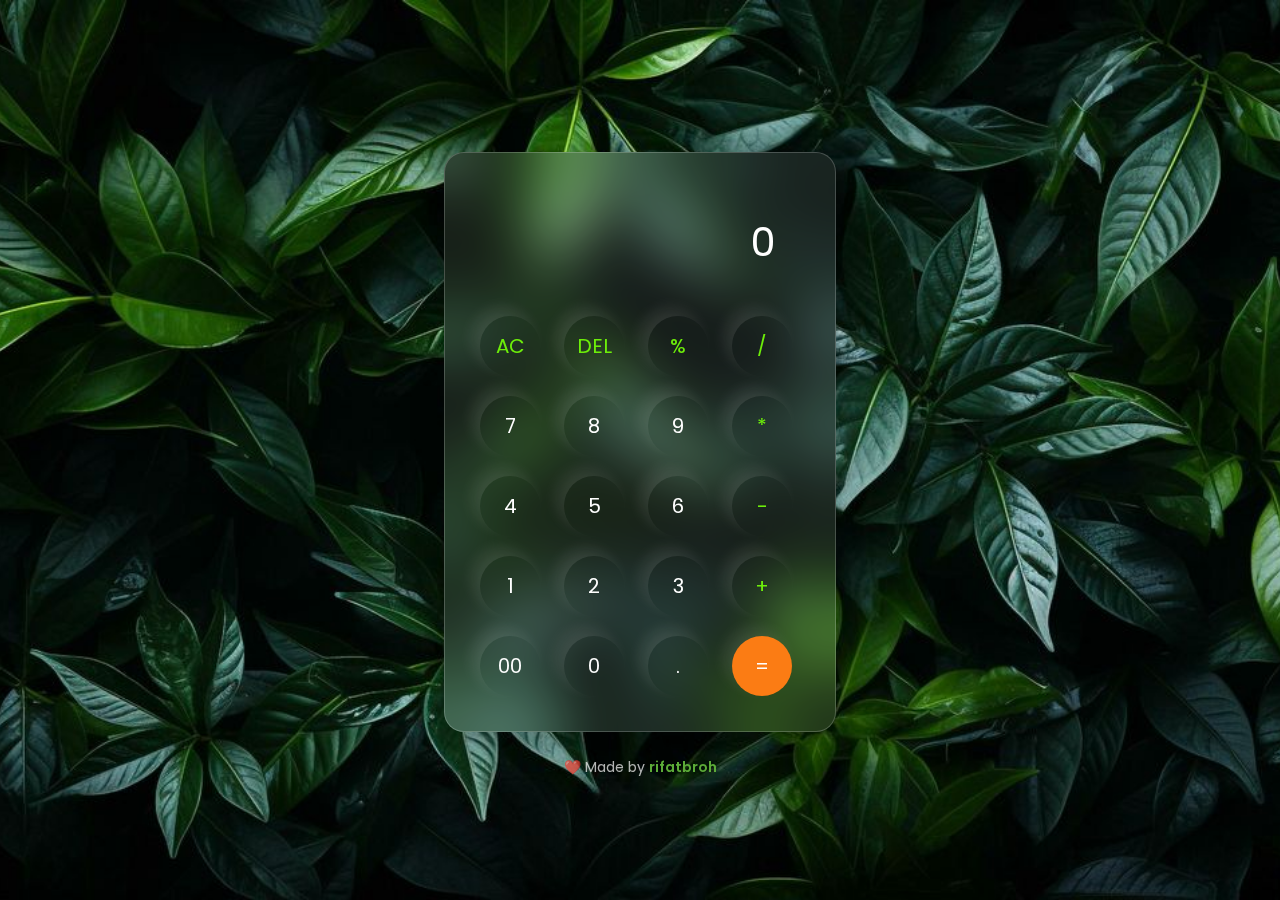
<file: Calculator/index.html>
<!DOCTYPE html>
<html lang="en">
  <head>
    <meta charset="UTF-8" />
    <meta name="viewport" content="width=device-width, initial-scale=1.0" />
    <link rel="stylesheet" href="style.css">
    <title>Magic Calculator</title>
  </head>
  <body>
    <div class="container">
        <div class="calculator">
            <input type="text" id="inputBox" placeholder="0" />
            <div>
                <button class="button operator">AC</button>
                <button class="button operator">DEL</button>
                <button class="button operator">%</button>
                <button class="button operator">/</button>
            </div>
            <div>
                <button class="button">7</button>
                <button class="button">8</button>
                <button class="button">9</button>
                <button class="button operator">*</button>
            </div>
            <div>
                <button class="button">4</button>
                <button class="button">5</button>
                <button class="button">6</button>
                <button class="button operator">-</button>
            </div>
            <div>
                <button class="button">1</button>
                <button class="button">2</button>
                <button class="button">3</button>
                <button class="button operator">+</button>
            </div>
            <div>
                <button class="button">00</button>
                <button class="button">0</button>
                <button class="button">.</button>
                <button class="button equalBtn">=</button>
            </div>
        </div>
        <div class="info">
            <p> ❤️ Made by <a href="https://github.com/rifatbroh" target="_blank" rel="noopener noreferrer" >rifatbroh</a> </p>
        </div>
    </div>
    <script src="app.js"></script>
  </body>
</html>
</file>
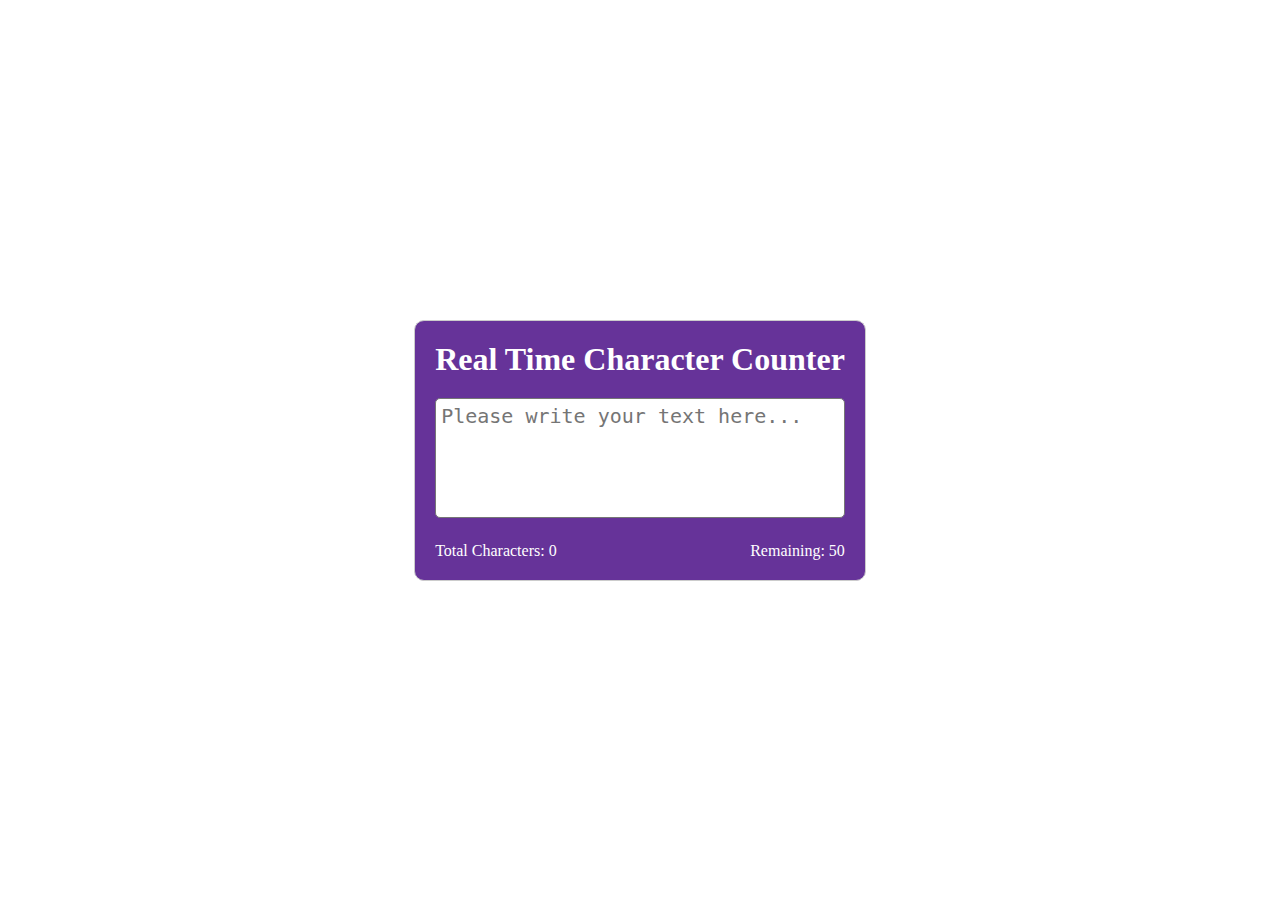
<file: Character Counter/index.html>
<!DOCTYPE html>
<html lang="en">
<head>
    <meta charset="UTF-8">
    <meta name="viewport" content="width=device-width, initial-scale=1.0">
    <link rel="stylesheet" href="style.css">
    <title>Real Time Character Counter</title>
</head>
    <body>
        <div class="container">
            <div class="text">
                <h1>Real Time Character Counter</h1>
                <textarea 
                    id="textarea"
                    class="textarea"
                    placeholder="Please write your text here..."
                    maxlength="50"
                ></textarea>
            </div>

            <div class="cnt">
                <p>Total Characters: <span class="total-counter" id="total-counter"></span> </p>
                <p>Remaining: <span class="remain-counter" id="remain-counter"></span> </p>
            </div>
        </div>

        <script src="app.js"></script>
    </body>
</html>
</file>
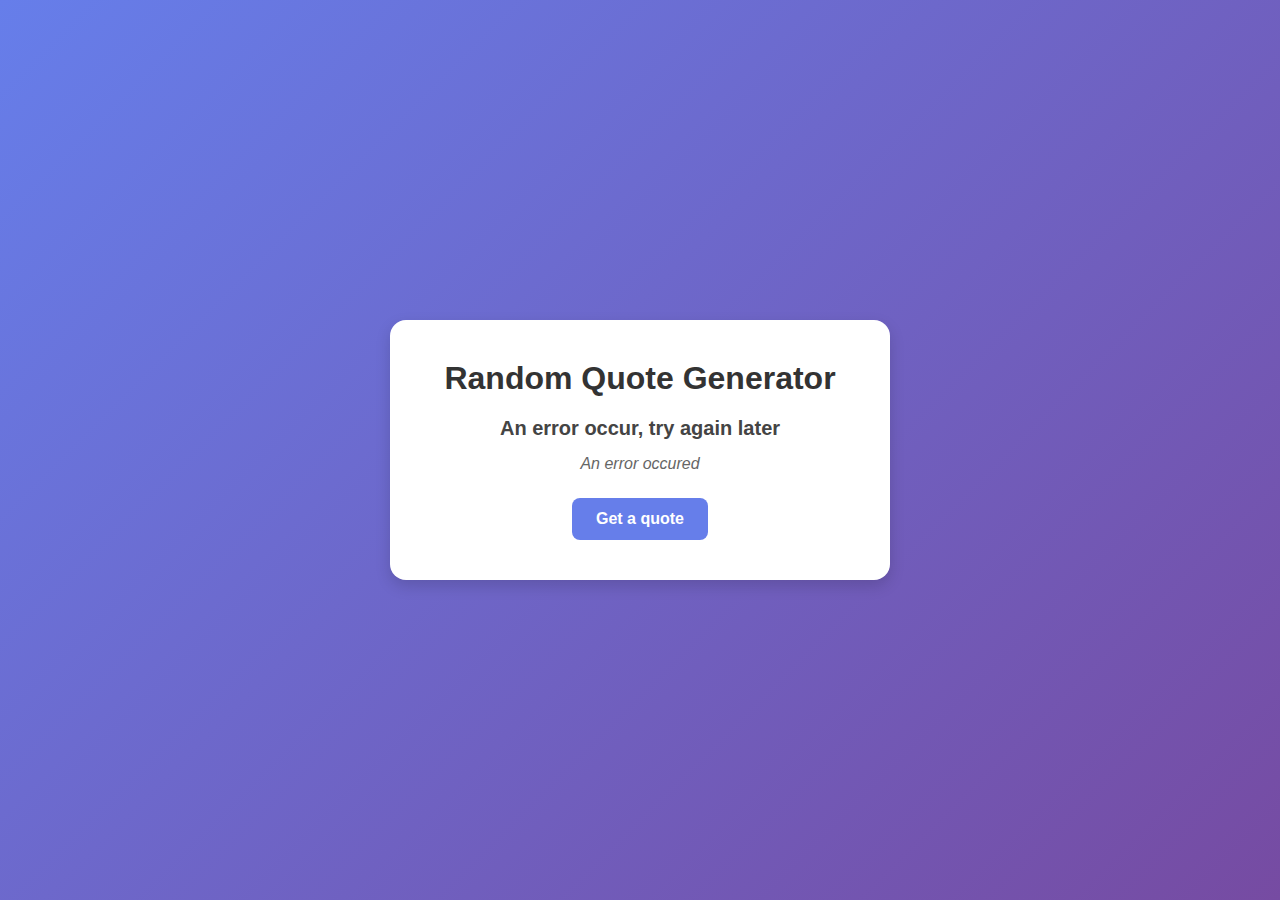
<file: Random Quote/index.html>
<!DOCTYPE html>
<html lang="en">
<head>
    <meta charset="UTF-8">
    <meta name="viewport" content="width=device-width, initial-scale=1.0">
    <link rel="stylesheet" href="style.css">
    <title>Random Quote</title>
</head>
    <body>
        <div class="container">
            <h1>Random Quote Generator</h1>
            <h2 class="quote">
                <i class="fa-solid fa-quote-right"></i>
                <span id="quote">Quote</span>
                <i class="fa-solid fa-quote-left"></i>
            </h2>

            <p class="author" id="author">- Author</p>
            <button class="btn" id="btn">Get a Quote</button>
        </div>

        <script src="app.js"></script>
    </body>
</html>
</file>
<file: Calculator/style.css>
@import url('https://fonts.googleapis.com/css2?family=Poppins:wght@500&display=swap');

*{
    margin: 0;
    padding: 0;
    box-sizing: border-box;
    font-family: 'Poppins', sans-serif;
}

body {
    width: 100%;
    height: 100vh;
    display: flex;
    justify-content: center;
    align-items: center;
    background-image: url('image.png');
    background-size: cover;     
    background-position: center;  
    background-repeat: no-repeat;  
    background-attachment: fixed;
}


.calculator {
    background: rgba(255, 255, 255, 0.08);
    border-radius: 20px;
    padding: 25px;
    border: 1px solid rgba(255, 255, 255, 0.2);
    backdrop-filter: blur(30px);
    box-shadow: 0 8px 32px 0 rgba(0, 0, 0, 0.3);
    z-index: 10; 
    position: relative;
    overflow: hidden;
    margin-top: 30px;
}

input{
    width: 320px;
    border: none;
    padding: 24px;
    margin: 10px;
    background: transparent;
    box-shadow: 0px 3px 15px rgbs(84, 84, 84, 0.1);
    font-size: 40px;
    text-align: right;
    cursor: pointer;
    color: #ffffff;
}

input::placeholder{
    color: #ffffff;
}

button{
    border: none;
    width: 60px;
    height: 60px;
    margin: 10px;
    border-radius: 50%;
    background: transparent;
    color: #ffffff;
    font-size: 20px;
    box-shadow: -8px -8px 15px rgba(255, 255, 255, 0.1);
    cursor: pointer;
}

.equalBtn{
    background-color: #fb7c14;
}

.operator{
    color: #6dee0a;
}

.info {
    color: rgba(255, 255, 255, 0.7); /* Slightly muted white */
    text-align: center;
    margin-top: 25px; /* More space from the calculator */
    font-size: 14px;
    position: relative;
    z-index: 10;
}

a {
    text-decoration: none;
    color: #5cab38; /* Match operator color for links */
    font-weight: 600;
    transition: color 0.2s ease;
}

a:hover {
    color: #bfffff;
}
</file>
<file: Character Counter/style.css>
* {
    margin: 0;
    padding: 0;
    box-sizing: border-box;
}

body {
    height: 100vh; /* full viewport height */
    display: flex;
    justify-content: center;
    align-items: center;    
    background-color: white;
}

.container {
    padding: 20px;
    border: 1px solid #ccc;
    border-radius: 10px;
    text-align: center;
    background-color: rebeccapurple;
}
h1 {
    padding-bottom: 20px;
    color: white;
}

.text {
    padding-bottom: 20px;
}

.textarea {
    width: 100%;
    height: 120px;
    padding-top: 5px;
    padding-left: 5px;
    border-radius: 5px;
    resize: none;
    font-size: 20px;
}

.cnt {
    color: white;
    display: flex;
    justify-content: space-between;
}
</file>
<file: Random Quote/style.css>
* {
    margin: 0;
    padding: 0;
    box-sizing: border-box;
}

body {
    height: 100vh; 
    display: flex;
    justify-content: center;
    align-items: center;
    background: linear-gradient(135deg, #667eea, #764ba2);
    font-family: Arial, sans-serif;
}

.container {
    text-align: center;
    padding: 40px 30px;
    background: #fff;
    border-radius: 16px;
    box-shadow: 0 6px 15px rgba(0,0,0,0.15);
    max-width: 500px;
    width: 100%;
}

/* Title */
.container h1 {
    font-size: 32px;
    margin-bottom: 20px;
    color: #333;
}

/* Quote text */
.quote {
    font-size: 20px;
    margin-bottom: 15px;
    color: #444;
}

.author {
    font-size: 1rem;
    color: #666;
    margin-bottom: 25px;
    font-style: italic;
}

/* Button */
.btn {
    background: #667eea;
    color: #fff;
    border: none;
    padding: 12px 24px;
    border-radius: 8px;
    font-size: 16px;
    font-weight: bold;
    cursor: pointer;
    transition: 0.3s ease;
}

.btn:hover {
    background: #764ba2;
    transform: scale(1.05);
}
</file>
